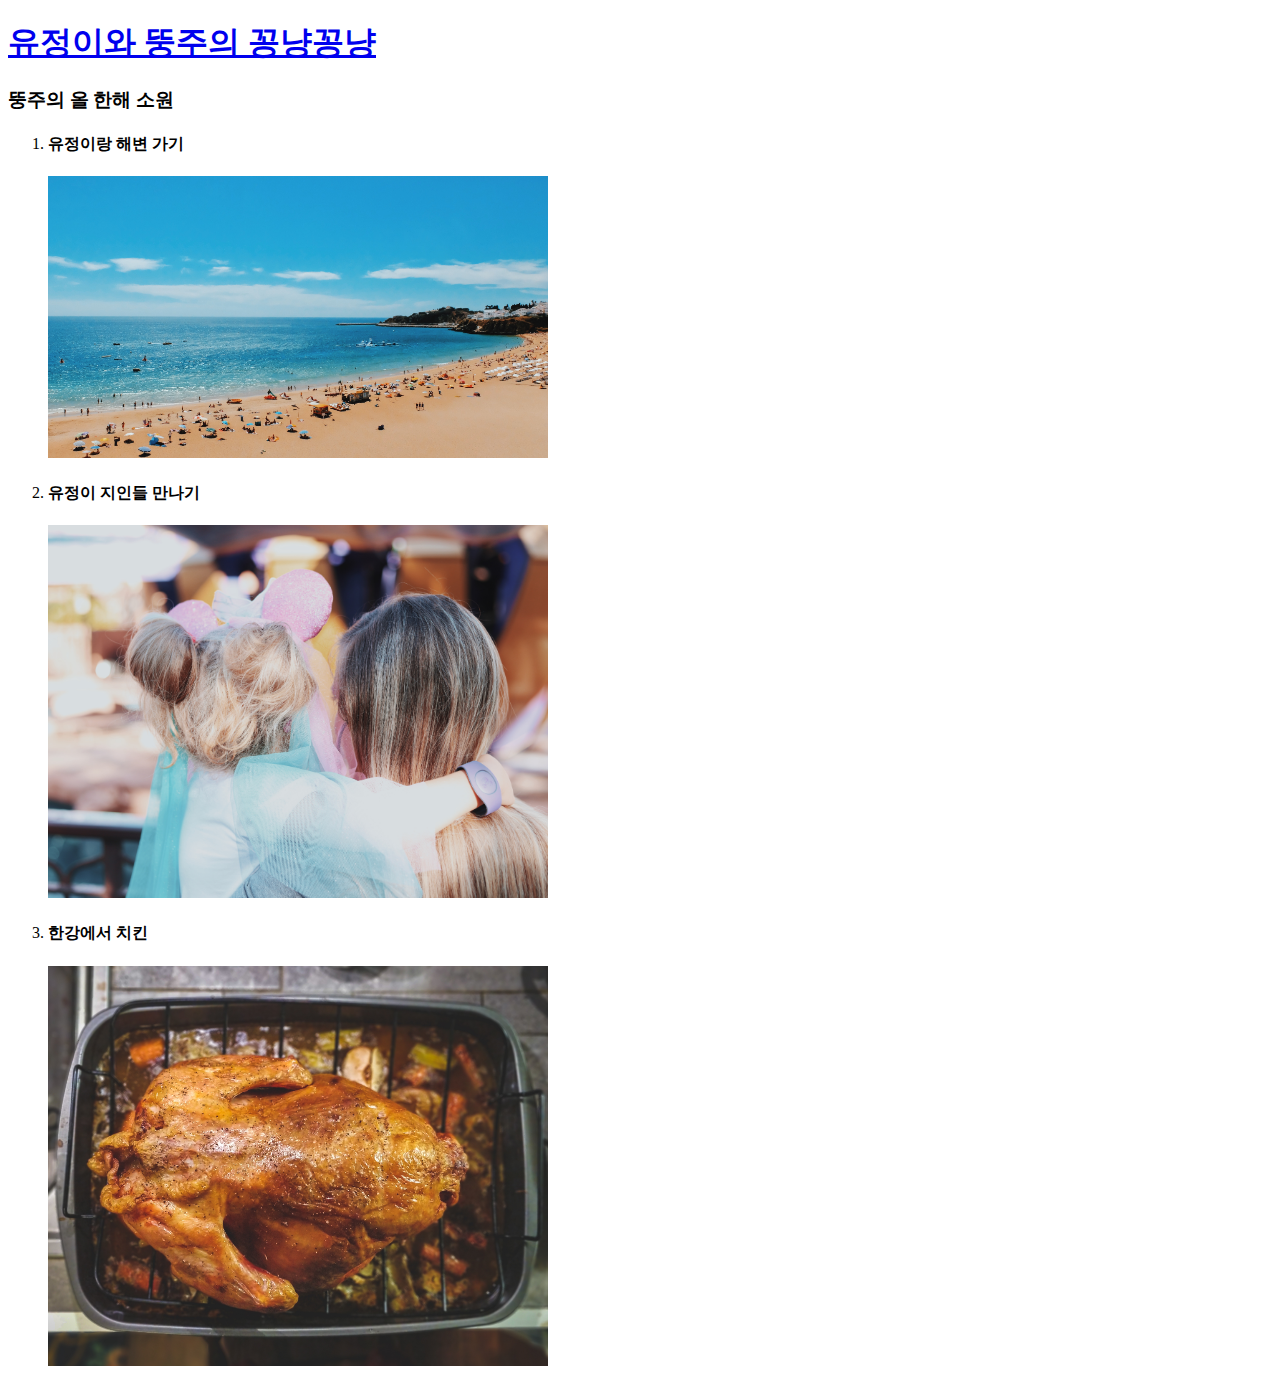
<file: DONGJU.html>
<!DOCTYPE html>
<html>
  <head>
    <meta charset="utf-8">
    <title>강블리님~ 사랑해요</title>
    <style>
      img{width:500px;}
    </style>
  </head>

  <body>
  <h1><a href="HOME.html">유정이와 뚱주의 꽁냥꽁냥</a></h1>
  <p><h3>뚱주의 올 한해 소원</h3></p>
  <ol>
    <li>
        <h4>유정이랑 해변 가기</h4>
        <img src="beach.jpg"></li>
    <li>
        <h4>유정이 지인들 만나기</h4>
        <img src="friend.jpg"></li>
    <li>
        <h4>한강에서 치킨</h4>
        <img src="닭.jpg"></li>
  </ol>


  </body>
</html>
</file>
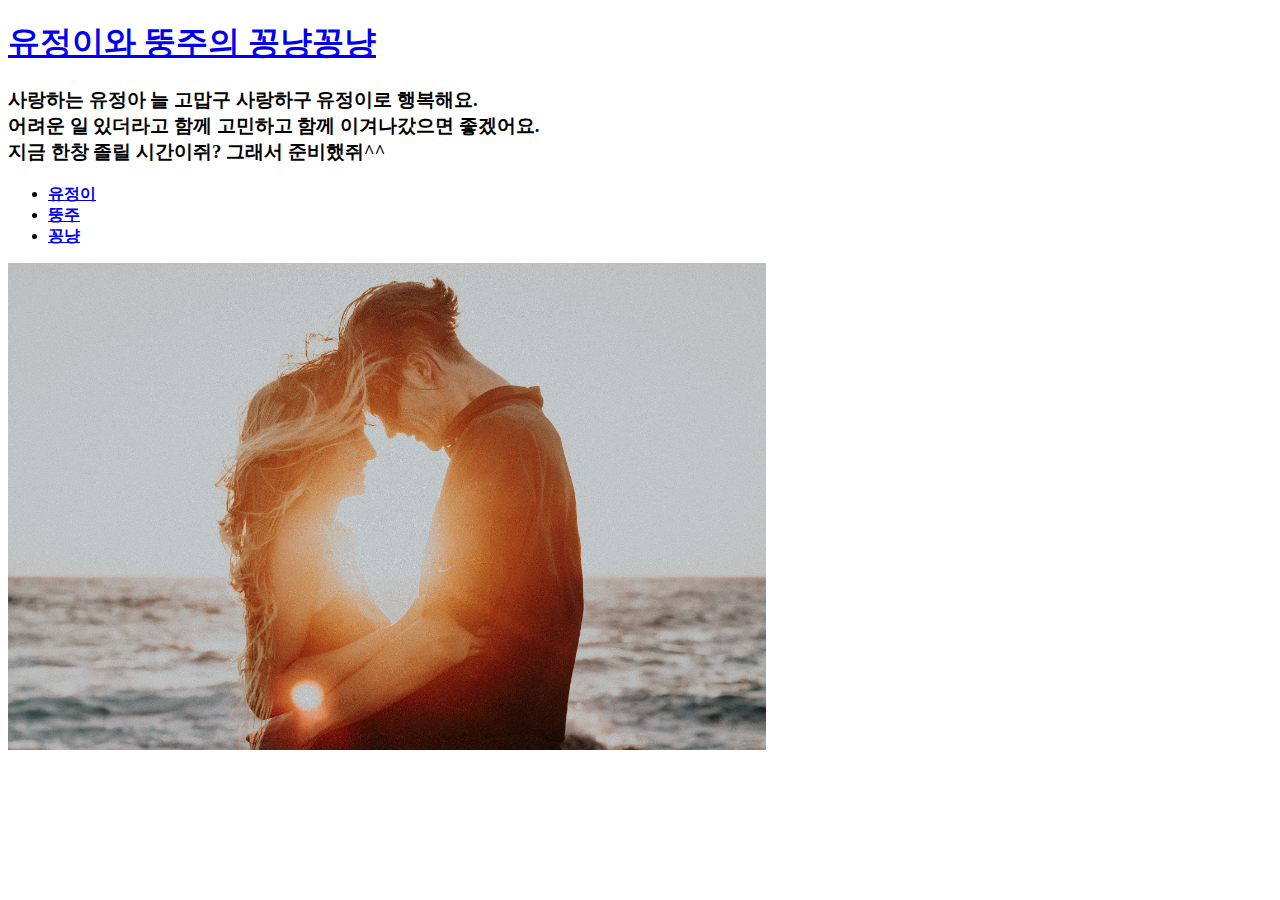
<file: HOME.html>
<!DOCTYPE html>
<html>
  <head>
    <meta charset="utf-8">
    <title>강블리님~ 사랑해요</title>
  </head>

  <body>
  <h1><a href="HOME.html">유정이와 뚱주의 꽁냥꽁냥</a></h1>
  <p><h3>사랑하는 유정아 늘 고맙구 사랑하구 유정이로 행복해요.
    <br>어려운 일 있더라고 함께 고민하고 함께 이겨나갔으면 좋겠어요.
    <br>지금 한창 졸릴 시간이쥐? 그래서 준비했쥐^^</h3></p>
  <ul>
    <li><a href="YOUJUNG.html"><strong>유정이</strong></a></li>
    <li><a href="DONGJU.html"><strong>뚱주</strong></a></li>
    <li><a href="OURLOVE.html"><strong>꽁냥</strong></a></li>
  </ul>

<p>
  <div id="disqus_thread"></div>
<script>

/**
*  RECOMMENDED CONFIGURATION VARIABLES: EDIT AND UNCOMMENT THE SECTION BELOW TO INSERT DYNAMIC VALUES FROM YOUR PLATFORM OR CMS.
*  LEARN WHY DEFINING THESE VARIABLES IS IMPORTANT: https://disqus.com/admin/universalcode/#configuration-variables*/
/*
var disqus_config = function () {
this.page.url = PAGE_URL;  // Replace PAGE_URL with your page's canonical URL variable
this.page.identifier = PAGE_IDENTIFIER; // Replace PAGE_IDENTIFIER with your page's unique identifier variable
};
*/
(function() { // DON'T EDIT BELOW THIS LINE
var d = document, s = d.createElement('script');
s.src = 'https://gangbeulri.disqus.com/embed.js';
s.setAttribute('data-timestamp', +new Date());
(d.head || d.body).appendChild(s);
})();
</script>
<noscript>Please enable JavaScript to view the <a href="https://disqus.com/?ref_noscript">comments powered by Disqus.</a></noscript>

</p>
  <img src="love.jpg" width="60%">
  </body>
</html>
</file>
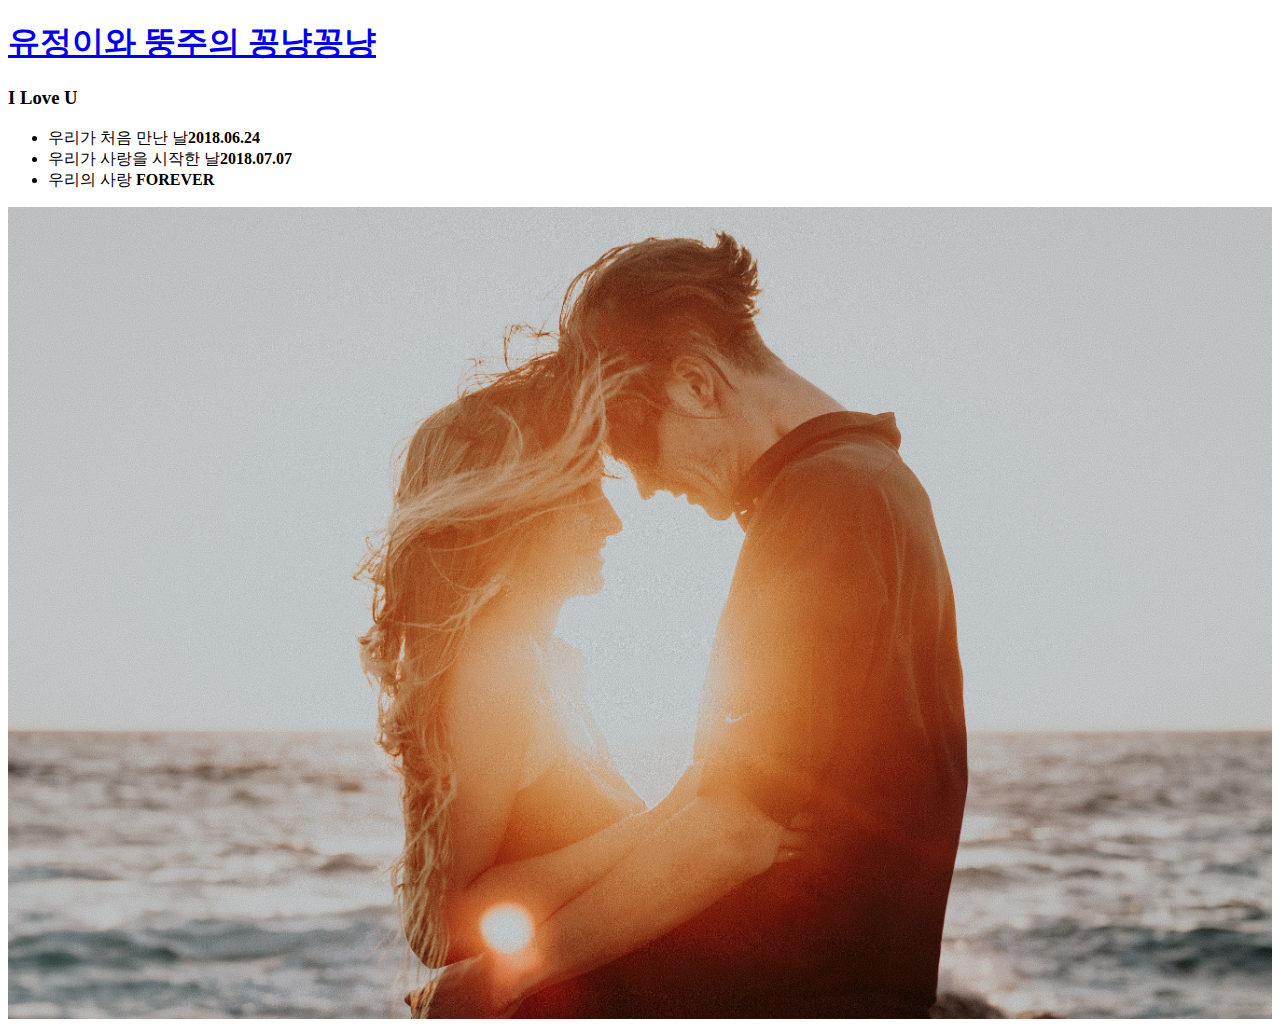
<file: OURLOVE.html>
<!DOCTYPE html>
<html>
  <head>
    <meta charset="utf-8">
    <title>강블리님~ 사랑해요</title>
  </head>

  <body>
  <h1><a href="HOME.html">유정이와 뚱주의 꽁냥꽁냥</a></h1>
  <p><h3>I Love U</h3></p>
  <ul>
    <li>우리가 처음 만난 날<strong>2018.06.24</strong></li>
    <li>우리가 사랑을 시작한 날<strong>2018.07.07</strong></li>
    <li>우리의 사랑<strong> FOREVER</strong></li>
  </ul>

  <img src="love.jpg" width="100%">
  </body>
</html>
</file>
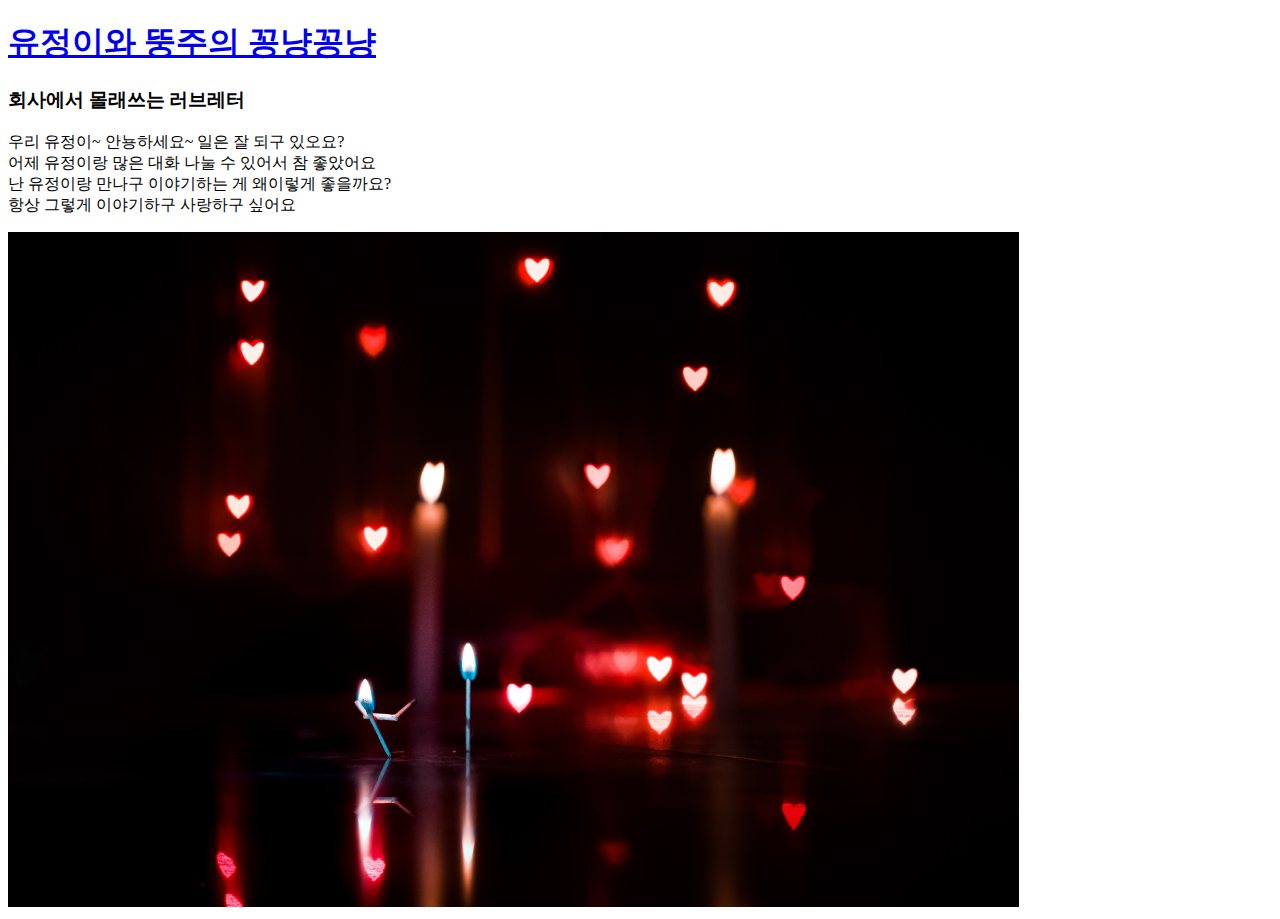
<file: YOUJUNG.html>
<!DOCTYPE html>
<html>
  <head>
    <meta charset="utf-8">
    <title>강블리님~ 사랑해요</title>
  </head>

  <body>
  <h1><a href="HOME.html">유정이와 뚱주의 꽁냥꽁냥</a></h1>
  <p><h3>회사에서 몰래쓰는 러브레터</h3></p>
  <p>우리 유정이~ 안뇽하세요~ 일은 잘 되구 있오요?<br>
      어제 유정이랑 많은 대화 나눌 수 있어서 참 좋았어요<br>
      난 유정이랑 만나구 이야기하는 게 왜이렇게 좋을까요?<br>
      항상 그렇게 이야기하구 사랑하구 싶어요</p>
<img src="heart.jpg" width="80%">
  </body>
</html>
</file>
